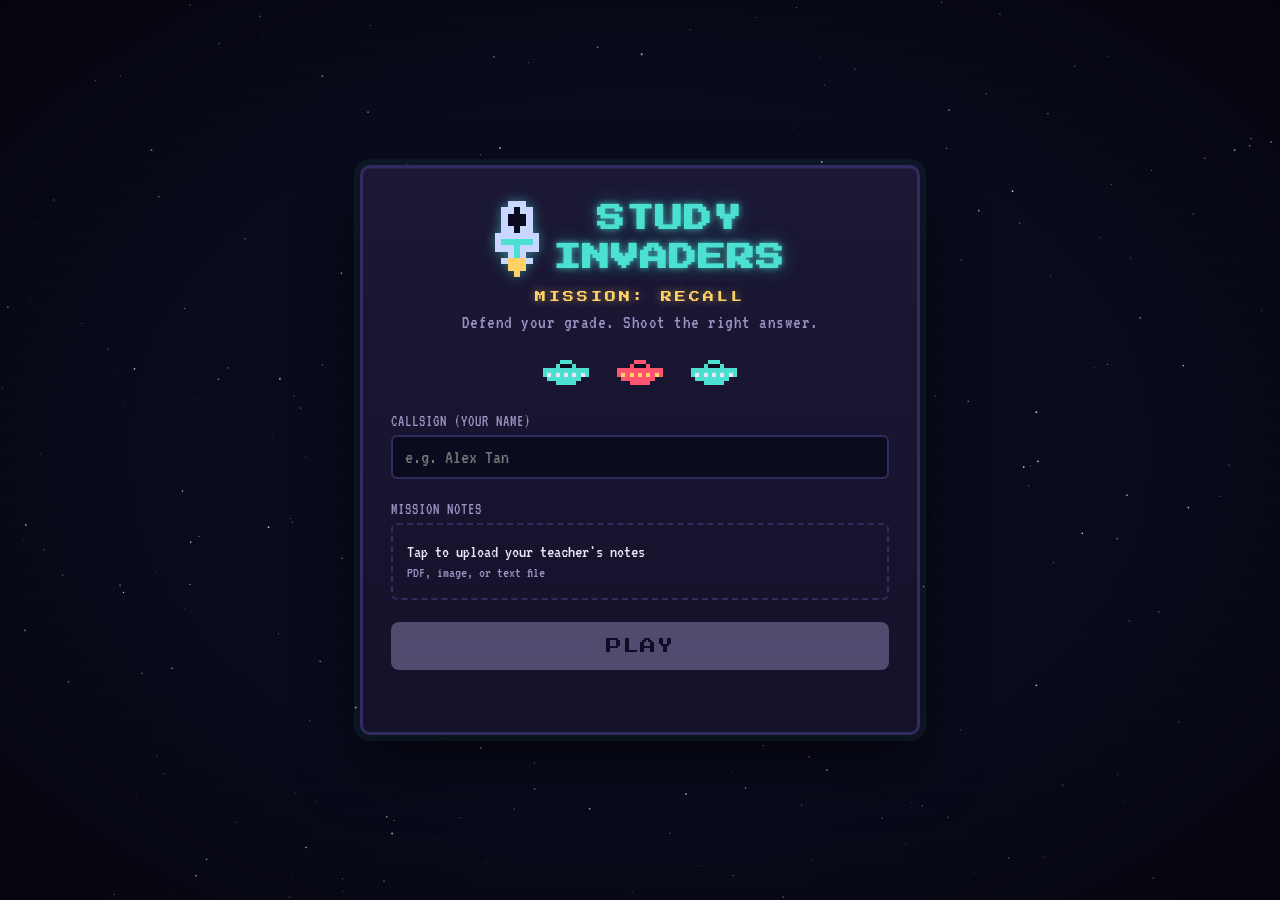
<file: index_1.html>
<!DOCTYPE html>
<html lang="en">
<head>
<meta charset="UTF-8">
<meta name="viewport" content="width=device-width, initial-scale=1.0">
<title>Study Invaders: Mission Recall</title>
<link rel="preconnect" href="https://fonts.googleapis.com">
<link href="https://fonts.googleapis.com/css2?family=Press+Start+2P&family=VT323&display=swap" rel="stylesheet">
<style>
  :root{
    --void:#0a0b1e;
    --panel:#1b1836;
    --panel-edge:#332a5e;
    --ink:#e9e6f7;
    --ink-dim:#9c93c2;
    --cyan:#4ce0d2;
    --red:#ff5470;
    --amber:#ffd166;
  }

  *{box-sizing:border-box;}

  html,body{
    margin:0;
    height:100%;
    background:var(--void);
    color:var(--ink);
    font-family:'VT323', monospace;
    overflow:hidden;
  }

  #starfield{
    position:fixed;
    inset:0;
    z-index:0;
  }

  /* CRT scanline + vignette overlay */
  #crt{
    position:fixed;
    inset:0;
    z-index:5;
    pointer-events:none;
    background:
      repeating-linear-gradient(
        to bottom,
        rgba(0,0,0,0.15) 0px,
        rgba(0,0,0,0.15) 1px,
        transparent 2px,
        transparent 3px
      ),
      radial-gradient(ellipse at center, rgba(0,0,0,0) 55%, rgba(0,0,0,0.55) 100%);
    mix-blend-mode:multiply;
  }

  .stage{
    position:relative;
    z-index:10;
    height:100%;
    display:flex;
    align-items:center;
    justify-content:center;
    padding:24px;
  }

  .cabinet{
    width:100%;
    max-width:560px;
    background:linear-gradient(180deg, var(--panel), #14112a);
    border:3px solid var(--panel-edge);
    border-radius:10px;
    box-shadow:
      0 0 0 6px rgba(76,224,210,0.06),
      0 30px 60px rgba(0,0,0,0.55),
      inset 0 1px 0 rgba(255,255,255,0.05);
    padding:32px 28px 28px;
    text-align:center;
  }

  .titleRow{
    display:flex;
    align-items:center;
    justify-content:center;
    gap:14px;
    margin-bottom:6px;
  }

  #rocketIcon{
    width:44px;
    height:auto;
    animation:bob 2.4s ease-in-out infinite;
    filter:drop-shadow(0 0 6px rgba(76,224,210,0.5));
  }

  @keyframes bob{
    0%,100%{ transform:translateY(0) rotate(-2deg); }
    50%{ transform:translateY(-6px) rotate(2deg); }
  }

  h1{
    font-family:'Press Start 2P', monospace;
    font-size:clamp(18px, 5vw, 28px);
    line-height:1.4;
    margin:0;
    color:var(--cyan);
    text-shadow:
      0 0 6px rgba(76,224,210,0.7),
      0 0 18px rgba(76,224,210,0.35);
    letter-spacing:1px;
  }

  .missionTag{
    font-family:'Press Start 2P', monospace;
    font-size:11px;
    color:var(--amber);
    letter-spacing:3px;
    margin:14px 0 0;
    text-shadow:0 0 8px rgba(255,209,102,0.5);
  }

  .tagline{
    font-size:19px;
    color:var(--ink-dim);
    margin:10px 0 28px;
    letter-spacing:0.5px;
  }

  .ufoRow{
    display:flex;
    justify-content:center;
    gap:28px;
    margin:6px 0 28px;
  }

  .ufoRow img{
    width:46px;
    animation:drift 3.6s ease-in-out infinite;
  }
  .ufoRow img:nth-child(2){ animation-delay:0.6s; }
  .ufoRow img:nth-child(3){ animation-delay:1.2s; }

  @keyframes drift{
    0%,100%{ transform:translateY(0); }
    50%{ transform:translateY(-8px); }
  }

  fieldset{
    border:none;
    margin:0 0 22px;
    padding:0;
    text-align:left;
  }

  label{
    display:block;
    font-size:16px;
    letter-spacing:1px;
    color:var(--ink-dim);
    text-transform:uppercase;
    margin-bottom:6px;
  }

  input[type="text"]{
    width:100%;
    background:var(--void);
    border:2px solid var(--panel-edge);
    border-radius:6px;
    color:var(--ink);
    font-family:'VT323', monospace;
    font-size:20px;
    padding:10px 12px;
    outline:none;
    transition:border-color 0.15s, box-shadow 0.15s;
  }

  input[type="text"]:focus,
  .uploadZone:focus-within{
    border-color:var(--cyan);
    box-shadow:0 0 0 3px rgba(76,224,210,0.25);
  }

  .uploadZone{
    border:2px dashed var(--panel-edge);
    border-radius:6px;
    padding:18px 14px;
    cursor:pointer;
    transition:border-color 0.15s, background 0.15s;
    position:relative;
  }

  .uploadZone:hover{
    border-color:var(--cyan);
    background:rgba(76,224,210,0.05);
  }

  .uploadZone input[type="file"]{
    position:absolute;
    inset:0;
    opacity:0;
    cursor:pointer;
  }

  .uploadZone .zoneLabel{
    font-size:18px;
    color:var(--ink);
  }

  .uploadZone .zoneHint{
    font-size:15px;
    color:var(--ink-dim);
    margin-top:4px;
  }

  .uploadZone.hasFile{
    border-color:var(--cyan);
    border-style:solid;
  }

  .uploadZone.hasFile .zoneLabel{
    color:var(--cyan);
  }

  #playBtn{
    width:100%;
    font-family:'Press Start 2P', monospace;
    font-size:16px;
    letter-spacing:1px;
    padding:16px;
    border-radius:8px;
    border:none;
    cursor:pointer;
    background:var(--ink-dim);
    color:var(--void);
    opacity:0.45;
    pointer-events:none;
    transition:opacity 0.2s, transform 0.1s, background 0.2s, box-shadow 0.2s;
  }

  #playBtn.ready{
    background:var(--cyan);
    opacity:1;
    pointer-events:auto;
    box-shadow:0 0 20px rgba(76,224,210,0.45);
  }

  #playBtn.ready:hover{
    transform:translateY(-2px);
    box-shadow:0 0 28px rgba(76,224,210,0.65);
  }

  #playBtn.ready:active{
    transform:translateY(0);
  }

  #status{
    margin-top:14px;
    font-size:16px;
    min-height:20px;
    color:var(--amber);
  }

  @media (prefers-reduced-motion: reduce){
    #rocketIcon, .ufoRow img{ animation:none; }
  }
</style>
</head>
<body>

<canvas id="starfield"></canvas>
<div id="crt"></div>

<div class="stage">
  <div class="cabinet">

    <div class="titleRow">
      <img id="rocketIcon" alt="">
      <h1>STUDY<br>INVADERS</h1>
    </div>
    <p class="missionTag">MISSION: RECALL</p>
    <p class="tagline">Defend your grade. Shoot the right answer.</p>

    <div class="ufoRow">
      <img class="ufoGood" alt="">
      <img class="ufoBad" alt="">
      <img class="ufoGood" alt="">
    </div>

    <fieldset>
      <label for="username">Callsign (your name)</label>
      <input type="text" id="username" placeholder="e.g. Alex Tan" autocomplete="off">
    </fieldset>

    <fieldset>
      <label>Mission notes</label>
      <div class="uploadZone" id="uploadZone">
        <input type="file" id="noteUpload" accept=".pdf,.txt,.png,.jpg,.jpeg">
        <div class="zoneLabel" id="zoneLabel">Tap to upload your teacher's notes</div>
        <div class="zoneHint">PDF, image, or text file</div>
      </div>
    </fieldset>

    <button id="playBtn">PLAY</button>
    <div id="status"></div>

  </div>
</div>

<script>
/* ---------- Starfield background ---------- */
const canvas = document.getElementById('starfield');
const ctx = canvas.getContext('2d');
let stars = [];
const reducedMotion = window.matchMedia('(prefers-reduced-motion: reduce)').matches;

function resize(){
  canvas.width = window.innerWidth;
  canvas.height = window.innerHeight;
  const count = Math.floor((canvas.width * canvas.height) / 4000);
  stars = Array.from({length: count}, () => ({
    x: Math.random() * canvas.width,
    y: Math.random() * canvas.height,
    r: Math.random() * 1.4 + 0.3,
    speed: Math.random() * 0.15 + 0.02,
    twinklePhase: Math.random() * Math.PI * 2
  }));
}
window.addEventListener('resize', resize);
resize();

let t = 0;
function drawStars(){
  ctx.fillStyle = '#0a0b1e';
  ctx.fillRect(0, 0, canvas.width, canvas.height);
  for(const s of stars){
    const twinkle = reducedMotion ? 1 : (Math.sin(t * 0.02 + s.twinklePhase) * 0.35 + 0.65);
    ctx.globalAlpha = twinkle;
    ctx.fillStyle = '#e9e6f7';
    ctx.fillRect(s.x, s.y, s.r, s.r);
    if(!reducedMotion){
      s.y += s.speed;
      if(s.y > canvas.height){ s.y = 0; s.x = Math.random() * canvas.width; }
    }
  }
  ctx.globalAlpha = 1;
  t++;
  requestAnimationFrame(drawStars);
}
drawStars();

/* ---------- Pixel-art sprite generator ---------- */
// grid strings: each char maps to a palette color, '.' = transparent
function pixelSprite(grid, palette, pixelSize = 6){
  const rows = grid.length;
  const cols = grid[0].length;
  let rects = '';
  for(let y = 0; y < rows; y++){
    for(let x = 0; x < cols; x++){
      const ch = grid[y][x];
      if(ch === '.') continue;
      const color = palette[ch];
      rects += `<rect x="${x*pixelSize}" y="${y*pixelSize}" width="${pixelSize}" height="${pixelSize}" fill="${color}"/>`;
    }
  }
  const svg = `<svg xmlns="http://www.w3.org/2000/svg" shape-rendering="crispEdges" viewBox="0 0 ${cols*pixelSize} ${rows*pixelSize}">${rects}</svg>`;
  return 'data:image/svg+xml;base64,' + btoa(svg);
}

const rocketGrid = [
  '..111..',
  '.11211.',
  '.12221.',
  '.12221.',
  '.11211.',
  '1111111',
  '1333331',
  '1113111',
  '..131..',
  '.14441.',
  '..444..',
  '...4...'
];
const rocketPalette = { '1':'#c9d6ff', '2':'#0a0b1e', '3':'#4ce0d2', '4':'#ffd166' };

const ufoGrid = [
  '....111....',
  '...15551...',
  '11111111111',
  '16161616161',
  '.11111111..',
  '...11111...'
];
const ufoGoodPalette = { '1':'#4ce0d2', '5':'#0a0b1e', '6':'#e9e6f7' };
const ufoBadPalette  = { '1':'#ff5470', '5':'#0a0b1e', '6':'#ffd166' };

document.getElementById('rocketIcon').src = pixelSprite(rocketGrid, rocketPalette, 5);
document.querySelectorAll('.ufoGood').forEach(el => el.src = pixelSprite(ufoGrid, ufoGoodPalette, 4));
document.querySelectorAll('.ufoBad').forEach(el => el.src = pixelSprite(ufoGrid, ufoBadPalette, 4));

/* ---------- Form logic ---------- */
const usernameInput = document.getElementById('username');
const uploadInput = document.getElementById('noteUpload');
const uploadZone = document.getElementById('uploadZone');
const zoneLabel = document.getElementById('zoneLabel');
const playBtn = document.getElementById('playBtn');
const status = document.getElementById('status');

let uploadedFile = null;

function checkReady(){
  const ready = usernameInput.value.trim().length > 0 && uploadedFile !== null;
  playBtn.classList.toggle('ready', ready);
}

usernameInput.addEventListener('input', checkReady);

uploadInput.addEventListener('change', () => {
  if(uploadInput.files.length > 0){
    uploadedFile = uploadInput.files[0];
    zoneLabel.textContent = uploadedFile.name;
    uploadZone.classList.add('hasFile');
  } else {
    uploadedFile = null;
    zoneLabel.textContent = "Tap to upload your teacher's notes";
    uploadZone.classList.remove('hasFile');
  }
  checkReady();
});

playBtn.addEventListener('click', () => {
  if(!playBtn.classList.contains('ready')) return;
  status.textContent = `Launch sequence started for ${usernameInput.value.trim()}... (game screen coming next)`;
  // TODO: hand off to Learn screen (AI summary/highlight generation) once built,
  // then to the Play minigame screen. For now this is just the prototype hook point.
});
</script>

</body>
</html>
</file>
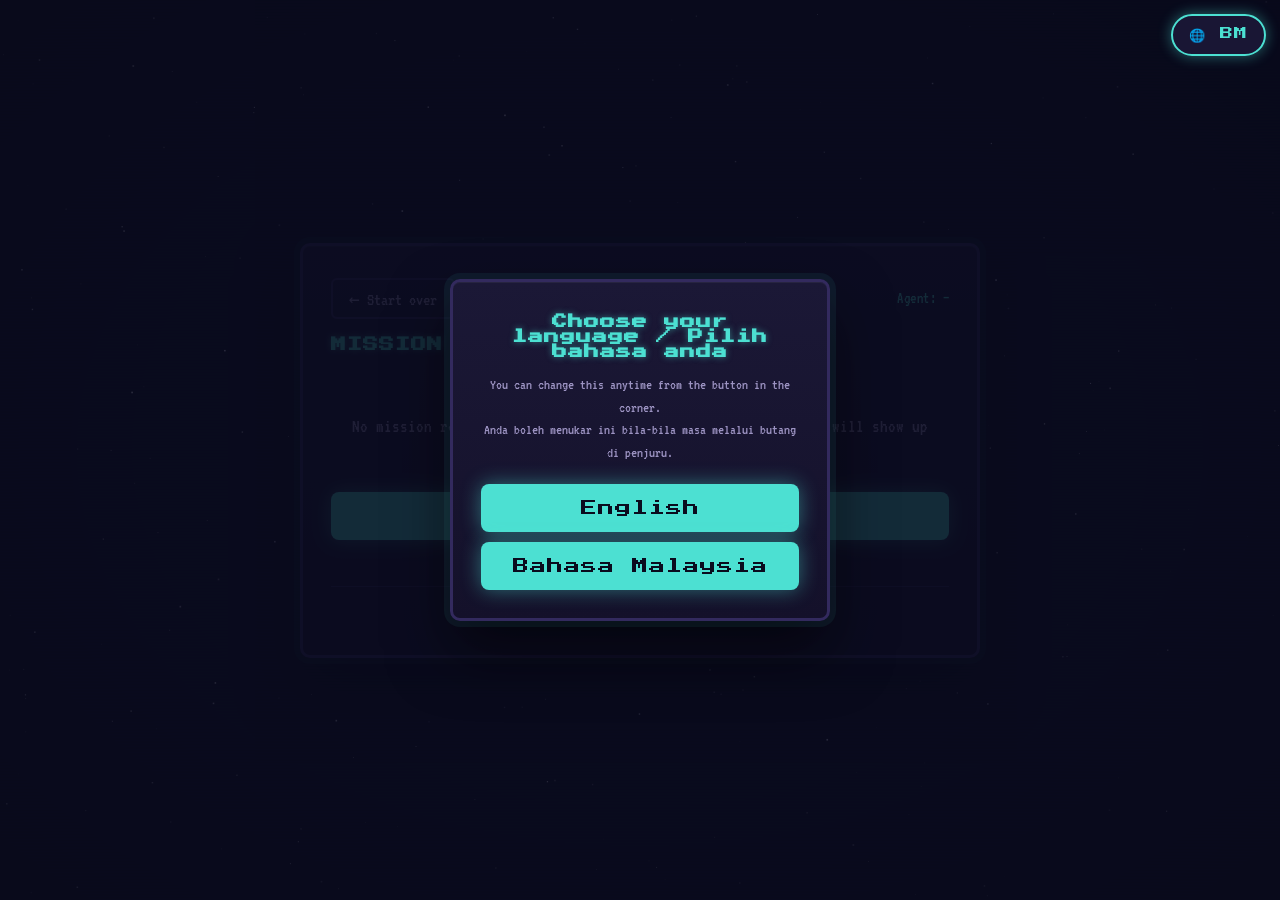
<file: results.html>
<!DOCTYPE html>
<html lang="en">
<head>
<meta charset="UTF-8">
<meta name="viewport" content="width=device-width, initial-scale=1.0">
<title>Mission Results — Study Invaders</title>
<link rel="preconnect" href="https://fonts.googleapis.com">
<link href="https://fonts.googleapis.com/css2?family=Press+Start+2P&family=VT323&display=swap" rel="stylesheet">
<link rel="stylesheet" href="assets/style.css">
<link rel="icon" type="image/svg+xml" href="assets/favicon.svg">
<link rel="alternate icon" href="assets/favicon.ico">
<style>
  #emptyView, #resultsBody{ display:none; }
  #emptyView{ text-align:center; padding:20px 0; }
  #emptyView p{ font-size:19px; color:var(--ink-dim); margin-bottom:22px; line-height:1.5; }

  .scoreSummary{
    display:flex;
    align-items:center;
    justify-content:space-between;
    flex-wrap:wrap;
    gap:14px;
  }
  .scoreBig{
    font-family:'Press Start 2P', monospace;
    font-size:30px;
    color:var(--amber);
    text-shadow:0 0 10px rgba(255,209,102,0.5);
  }
  .scoreSub{ font-size:18px; color:var(--ink-dim); margin-top:6px; }
  .statusBadge{
    font-family:'Press Start 2P', monospace;
    font-size:11px;
    letter-spacing:1.5px;
    padding:8px 14px;
    border-radius:20px;
    border:2px solid var(--cyan);
    color:var(--cyan);
  }
  .statusBadge.failed{ border-color:var(--red); color:var(--red); }

  .subtopicRow{
    padding:12px 0;
    border-bottom:1px solid var(--panel-edge);
  }
  .subtopicRow:last-child{ border-bottom:none; }
  .subtopicHeader{
    display:flex;
    align-items:center;
    justify-content:space-between;
    font-size:18px;
    margin-bottom:8px;
    gap:10px;
  }
  .subtopicName{ color:var(--ink); }
  .subtopicRatio{ font-size:15px; color:var(--ink-dim); white-space:nowrap; }
  .subtopicBadge{
    font-family:'Press Start 2P', monospace;
    font-size:9px;
    letter-spacing:1px;
    padding:4px 9px;
    border-radius:10px;
    border:2px solid var(--ink-dim);
    color:var(--ink-dim);
    white-space:nowrap;
  }
  .subtopicBadge.strong{ border-color:var(--cyan); color:var(--cyan); }
  .subtopicBadge.weak{ border-color:var(--red); color:var(--red); }
  .subtopicBadge.practice{ border-color:var(--amber); color:var(--amber); }

  .subtopicBar{
    height:8px;
    border-radius:4px;
    background:var(--panel-edge);
    overflow:hidden;
  }
  .subtopicBarFill{ height:100%; border-radius:4px; }
  .subtopicBarFill.strong{ background:var(--cyan); }
  .subtopicBarFill.weak{ background:var(--red); }
  .subtopicBarFill.practice{ background:var(--amber); }

  .reportActions{
    display:flex;
    gap:10px;
    flex-wrap:wrap;
  }
  .reportActions button{ flex:1; min-width:150px; }
  .copyFeedback{
    font-size:15px;
    color:var(--cyan);
    text-align:center;
    min-height:20px;
    margin-top:8px;
  }

  .bottomRow{
    display:flex;
    gap:12px;
    margin-top:6px;
  }
  .bottomRow button{ flex:1; }
</style>
</head>
<body>

<canvas id="starfield"></canvas>
<div id="crt"></div>

<div class="stage">
  <div class="cabinet wide">

    <div class="topBar">
      <button class="btnGhost" onclick="window.location.href='index.html'" data-i18n="startOverBtn">&larr; Start over</button>
      <span class="agentTag"><span data-i18n="agentLabel">Agent:</span> <span id="agentName">—</span></span>
    </div>

    <h2 data-i18n="missionResults">MISSION RESULTS</h2>
    <p class="fileTag" id="fileTag" style="font-size:16px;color:var(--ink-dim);margin:0 0 22px;"></p>

    <!-- Shown if a student lands here without having played -->
    <div id="emptyView">
      <p data-i18n="noResultsMsg">No mission results yet — play a round first and your results will show up here.</p>
      <button class="btnPrimary ready" onclick="window.location.href='index.html'" data-i18n="backToTitleBtn">BACK TO TITLE</button>
    </div>

    <div id="resultsBody">
      <div class="card">
        <div class="scoreSummary">
          <div>
            <div class="scoreBig" id="scoreBig">0</div>
            <div class="scoreSub" id="scoreSub">0/0</div>
          </div>
          <div class="statusBadge" id="statusBadge">COMPLETE</div>
        </div>
      </div>

      <div class="card">
        <p class="cardTitle" data-i18n="subtopicBreakdownTitle">SUBTOPIC BREAKDOWN</p>
        <div id="subtopicList"></div>
      </div>

      <div class="card">
        <p class="cardTitle" data-i18n="shareTitle">SHARE WITH YOUR TEACHER</p>
        <div class="reportActions">
          <button class="btnGhost" id="copyBtn" data-i18n="copyBtnText">📋 Copy Report</button>
          <button class="btnGhost" id="downloadBtn" data-i18n="downloadBtnText">⬇ Download .txt</button>
        </div>
        <div class="copyFeedback" id="copyFeedback"></div>
      </div>

      <div class="bottomRow">
        <button class="btnGhost" onclick="window.location.href='index.html'" data-i18n="playAgainBtn">Play Again</button>
      </div>
    </div>

    <p class="creditFooter" data-i18n="creditFooter">Made by Computer System Operation &middot; Sarawak Skills Sri Aman</p>

  </div>
</div>

<script src="assets/pixelart.js"></script>
<script src="assets/starfield.js"></script>
<script src="assets/i18n.js"></script>
<script>
const username = sessionStorage.getItem('si_username');
const noteRaw = sessionStorage.getItem('si_note');
const quizResultsRaw = sessionStorage.getItem('si_quizResults');

document.getElementById('agentName').textContent = username || '—';

const note = noteRaw ? JSON.parse(noteRaw) : null;
if(note) document.getElementById('fileTag').textContent = t('sourceLabel') + note.name;

const emptyView = document.getElementById('emptyView');
const resultsBody = document.getElementById('resultsBody');

if(!quizResultsRaw){
  emptyView.style.display = 'block';
} else {
  resultsBody.style.display = 'block';
  const quizResults = JSON.parse(quizResultsRaw);

  // ---------- Score summary ----------
  document.getElementById('scoreBig').textContent = quizResults.score;
  document.getElementById('scoreSub').textContent =
    t('correctOfTemplate', { correct: quizResults.correctCount, total: quizResults.total });
  const statusBadge = document.getElementById('statusBadge');
  statusBadge.textContent = quizResults.completed ? t('statusComplete') : t('statusFailed');
  if(!quizResults.completed) statusBadge.classList.add('failed');

  // ---------- Subtopic aggregation ----------
  function aggregateSubtopics(log){
    const map = {};
    log.forEach(entry => {
      if(!map[entry.subtopic]) map[entry.subtopic] = { correct: 0, total: 0 };
      map[entry.subtopic].total++;
      if(entry.correct) map[entry.subtopic].correct++;
    });
    return Object.entries(map).map(([subtopic, stats]) => {
      const ratio = stats.correct / stats.total;
      let level = 'practice';
      if(ratio === 1) level = 'strong';
      else if(ratio === 0) level = 'weak';
      return { subtopic, ...stats, ratio, level };
    }).sort((a, b) => a.ratio - b.ratio); // weakest areas shown first
  }

  const subtopicStats = aggregateSubtopics(quizResults.log || []);

  const subtopicList = document.getElementById('subtopicList');
  function levelLabel(level){
    if(level === 'strong') return t('strongLabel');
    if(level === 'weak') return t('weakLabel');
    return t('practiceLabel');
  }

  subtopicStats.forEach(s => {
    const row = document.createElement('div');
    row.className = 'subtopicRow';

    const header = document.createElement('div');
    header.className = 'subtopicHeader';
    header.innerHTML = `
      <span class="subtopicName">${s.subtopic}</span>
      <span class="subtopicBadge ${s.level}">${levelLabel(s.level)}</span>
    `;

    const ratioLine = document.createElement('div');
    ratioLine.className = 'subtopicRatio';
    ratioLine.textContent = t('correctOfTemplate', { correct: s.correct, total: s.total });
    ratioLine.style.marginBottom = '6px';

    const bar = document.createElement('div');
    bar.className = 'subtopicBar';
    const fill = document.createElement('div');
    fill.className = `subtopicBarFill ${s.level}`;
    fill.style.width = `${Math.round(s.ratio * 100)}%`;
    bar.appendChild(fill);

    row.appendChild(header);
    row.appendChild(ratioLine);
    row.appendChild(bar);
    subtopicList.appendChild(row);
  });

  if(subtopicStats.length === 0){
    subtopicList.innerHTML = `<p style="color:var(--ink-dim);font-size:16px;">${t('reportNoSubtopic')}</p>`;
  }

  // ---------- Plain-text report ----------
  function buildReportText(){
    const lines = [];
    lines.push(t('reportHeader'));
    lines.push(t('reportAgent') + (username || 'Unknown'));
    if(note) lines.push(t('reportSource') + note.name);
    lines.push(t('reportDate') + new Date().toLocaleString());
    lines.push(t('reportScore') + `${quizResults.score} \u2014 ${quizResults.correctCount}/${quizResults.total}` + t('reportCorrectSuffix'));
    lines.push(t('reportStatus') + (quizResults.completed ? t('statusComplete') : t('statusFailed')));
    lines.push('');
    lines.push(t('reportBreakdownHeader'));
    if(subtopicStats.length === 0){
      lines.push(t('reportNoSubtopic'));
    } else {
      subtopicStats.forEach(s => {
        lines.push(`${levelLabel(s.level)} \u2014 ${s.subtopic} (${s.correct}/${s.total}${t('reportCorrectSuffix')})`);
      });
    }
    return lines.join('\n');
  }

  document.getElementById('copyBtn').addEventListener('click', async () => {
    const feedback = document.getElementById('copyFeedback');
    try{
      await navigator.clipboard.writeText(buildReportText());
      feedback.textContent = t('copiedFeedback');
    } catch(err){
      feedback.textContent = t('copyFailedFeedback');
    }
  });

  document.getElementById('downloadBtn').addEventListener('click', () => {
    const blob = new Blob([buildReportText()], { type: 'text/plain' });
    const url = URL.createObjectURL(blob);
    const a = document.createElement('a');
    const safeName = (username || 'student').replace(/[^a-z0-9]/gi, '_');
    a.href = url;
    a.download = `study-invaders-report-${safeName}.txt`;
    document.body.appendChild(a);
    a.click();
    a.remove();
    URL.revokeObjectURL(url);
  });
}

initI18n();
</script>

</body>
</html>
</file>
<file: assets/style.css>
/* ============================================
   STUDY INVADERS: MISSION RECALL
   Shared stylesheet — used by every screen
   ============================================ */

:root{
  --void:#0a0b1e;
  --panel:#1b1836;
  --panel-edge:#332a5e;
  --ink:#e9e6f7;
  --ink-dim:#9c93c2;
  --cyan:#4ce0d2;
  --red:#ff5470;
  --amber:#ffd166;
}

*{ box-sizing:border-box; }

html,body{
  margin:0;
  min-height:100%;
  background:var(--void);
  color:var(--ink);
  font-family:'VT323', monospace;
}

body{
  min-height:100vh;
}

/* ---------- Background layers (starfield + CRT) ---------- */
#starfield{
  position:fixed;
  inset:0;
  z-index:0;
}

#crt{
  position:fixed;
  inset:0;
  z-index:5;
  pointer-events:none;
  background:
    repeating-linear-gradient(
      to bottom,
      rgba(0,0,0,0.15) 0px,
      rgba(0,0,0,0.15) 1px,
      transparent 2px,
      transparent 3px
    ),
    radial-gradient(ellipse at center, rgba(0,0,0,0) 55%, rgba(0,0,0,0.55) 100%);
  mix-blend-mode:multiply;
}

.stage{
  position:relative;
  z-index:10;
  min-height:100vh;
  display:flex;
  align-items:center;
  justify-content:center;
  padding:24px;
}

.cabinet{
  width:100%;
  max-width:560px;
  background:linear-gradient(180deg, var(--panel), #14112a);
  border:3px solid var(--panel-edge);
  border-radius:10px;
  box-shadow:
    0 0 0 6px rgba(76,224,210,0.06),
    0 30px 60px rgba(0,0,0,0.55),
    inset 0 1px 0 rgba(255,255,255,0.05);
  padding:32px 28px 28px;
  text-align:center;
}

.cabinet.wide{
  max-width:680px;
  text-align:left;
}

/* ---------- Typography ---------- */
h1{
  font-family:'Press Start 2P', monospace;
  font-size:clamp(18px, 5vw, 28px);
  line-height:1.4;
  margin:0;
  color:var(--cyan);
  text-shadow:
    0 0 6px rgba(76,224,210,0.7),
    0 0 18px rgba(76,224,210,0.35);
  letter-spacing:1px;
}

.missionTag{
  font-family:'Press Start 2P', monospace;
  font-size:11px;
  color:var(--amber);
  letter-spacing:3px;
  margin:14px 0 0;
  text-shadow:0 0 8px rgba(255,209,102,0.5);
}

.tagline{
  font-size:19px;
  color:var(--ink-dim);
  margin:10px 0 28px;
  letter-spacing:0.5px;
}

/* ---------- Titled sprite row ---------- */
.titleRow{
  display:flex;
  align-items:center;
  justify-content:center;
  gap:14px;
  margin-bottom:6px;
}

/* ---------- Form elements ---------- */
fieldset{
  border:none;
  margin:0 0 22px;
  padding:0;
  text-align:left;
}

label{
  display:block;
  font-size:16px;
  letter-spacing:1px;
  color:var(--ink-dim);
  text-transform:uppercase;
  margin-bottom:6px;
}

input[type="text"],
input[type="password"]{
  width:100%;
  background:var(--void);
  border:2px solid var(--panel-edge);
  border-radius:6px;
  color:var(--ink);
  font-family:'VT323', monospace;
  font-size:20px;
  padding:10px 12px;
  outline:none;
  transition:border-color 0.15s, box-shadow 0.15s;
}

input[type="text"]:focus,
input[type="password"]:focus,
.uploadZone:focus-within{
  border-color:var(--cyan);
  box-shadow:0 0 0 3px rgba(76,224,210,0.25);
}

.uploadZone{
  border:2px dashed var(--panel-edge);
  border-radius:6px;
  padding:18px 14px;
  cursor:pointer;
  transition:border-color 0.15s, background 0.15s;
  position:relative;
}

.uploadZone:hover{
  border-color:var(--cyan);
  background:rgba(76,224,210,0.05);
}

.uploadZone input[type="file"]{
  position:absolute;
  inset:0;
  opacity:0;
  cursor:pointer;
}

.uploadZone .zoneLabel{ font-size:18px; color:var(--ink); }
.uploadZone .zoneHint{ font-size:15px; color:var(--ink-dim); margin-top:4px; }
.uploadZone.hasFile{ border-color:var(--cyan); border-style:solid; }
.uploadZone.hasFile .zoneLabel{ color:var(--cyan); }

/* ---------- Buttons ---------- */
.btnPrimary{
  width:100%;
  font-family:'Press Start 2P', monospace;
  font-size:16px;
  letter-spacing:1px;
  padding:16px;
  border-radius:8px;
  border:none;
  cursor:pointer;
  background:var(--ink-dim);
  color:var(--void);
  opacity:0.45;
  transition:opacity 0.2s, transform 0.1s, background 0.2s, box-shadow 0.2s;
}

.btnPrimary.ready{
  background:var(--cyan);
  opacity:1;
  box-shadow:0 0 20px rgba(76,224,210,0.45);
}

.btnPrimary.ready:hover{ transform:translateY(-2px); box-shadow:0 0 28px rgba(76,224,210,0.65); }
.btnPrimary.ready:active{ transform:translateY(0); }

.btnGhost{
  font-family:'VT323', monospace;
  font-size:18px;
  color:var(--ink-dim);
  background:transparent;
  border:2px solid var(--panel-edge);
  border-radius:6px;
  padding:8px 16px;
  cursor:pointer;
  transition:border-color 0.15s, color 0.15s;
}

.btnGhost:hover{ border-color:var(--cyan); color:var(--cyan); }

#status{
  margin-top:14px;
  font-size:16px;
  min-height:20px;
  color:var(--amber);
}

/* ---------- Radar loader (reusable across pages) ---------- */
.radarLoader{
  width:150px;
  height:150px;
  margin:0 auto 22px;
  border-radius:50%;
  position:relative;
  background:
    radial-gradient(circle, rgba(76,224,210,0.06) 0%, transparent 70%),
    repeating-radial-gradient(circle, transparent 0, transparent 24px, rgba(76,224,210,0.12) 25px);
  border:2px solid var(--panel-edge);
  overflow:hidden;
}
.radarLoader .radarSweep{
  position:absolute;
  inset:0;
  background:conic-gradient(from 0deg, rgba(76,224,210,0.55), transparent 35%);
  animation:radarSpin 2.2s linear infinite;
}
.radarBlip{
  position:absolute;
  width:6px;
  height:6px;
  background:var(--amber);
  border-radius:50%;
  box-shadow:0 0 6px rgba(255,209,102,0.9);
  animation:blipFade 1.6s ease-out forwards;
}
@keyframes radarSpin{ to{ transform:rotate(360deg); } }
@keyframes blipFade{
  0%{ opacity:0; transform:scale(0.4); }
  20%{ opacity:1; transform:scale(1); }
  100%{ opacity:0; transform:scale(1); }
}
.loadingStatusText{
  font-size:19px;
  color:var(--amber);
  min-height:26px;
  text-align:center;
}

/* ---------- Modal overlay (reusable across pages) ---------- */
.modalOverlay{
  position:fixed;
  inset:0;
  z-index:50;
  background:rgba(10,11,30,0.85);
  display:flex;
  align-items:center;
  justify-content:center;
  padding:24px;
}
.modalOverlay .cabinet{ max-width:420px; }
.modalOverlay p{ font-size:17px; color:var(--ink-dim); line-height:1.5; }
.modalOverlay a{ color:var(--cyan); }

/* ---------- Result cards (reusable across pages) ---------- */
.card{
  background:rgba(10,11,30,0.55);
  border:2px solid var(--panel-edge);
  border-radius:8px;
  padding:16px 18px;
  margin-bottom:18px;
  text-align:left;
}
.cardTitle{
  font-family:'Press Start 2P', monospace;
  font-size:12px;
  letter-spacing:1.5px;
  color:var(--amber);
  margin:0 0 12px;
}

/* ---------- Top bar (reusable across pages) ---------- */
.topBar{
  display:flex;
  align-items:center;
  justify-content:space-between;
  margin-bottom:18px;
}
.agentTag{
  font-size:16px;
  color:var(--ink-dim);
  letter-spacing:0.5px;
}
.agentTag span{ color:var(--cyan); }

h2{
  font-family:'Press Start 2P', monospace;
  font-size:15px;
  color:var(--cyan);
  letter-spacing:1px;
  margin:0 0 4px;
  text-shadow:0 0 6px rgba(76,224,210,0.5);
}

.creditFooter{
  margin-top:26px;
  padding-top:14px;
  border-top:1px solid var(--panel-edge);
  text-align:center;
  font-size:13px;
  letter-spacing:0.5px;
  color:var(--ink-dim);
  opacity:0.7;
}

/* ---------- Language toggle (fixed, every page) ---------- */
.langToggleBtn{
  position:fixed;
  top:14px;
  right:14px;
  z-index:60;
  font-family:'Press Start 2P', monospace;
  font-size:13px;
  letter-spacing:1px;
  padding:11px 16px;
  border-radius:24px;
  border:2px solid var(--cyan);
  background:rgba(27,24,54,0.95);
  color:var(--cyan);
  cursor:pointer;
  box-shadow:0 0 14px rgba(76,224,210,0.45);
  transition:border-color 0.15s, color 0.15s, transform 0.1s, box-shadow 0.2s;
  animation:langBtnAttention 1.6s ease-in-out 3;
}
.langToggleBtn:hover{
  transform:translateY(-2px);
  box-shadow:0 0 20px rgba(76,224,210,0.7);
}
.langToggleBtn:active{ transform:translateY(0); }
@keyframes langBtnAttention{
  0%,100%{ box-shadow:0 0 14px rgba(76,224,210,0.45); transform:scale(1); }
  50%{ box-shadow:0 0 26px rgba(76,224,210,0.9); transform:scale(1.08); }
}
@media (prefers-reduced-motion: reduce){
  .langToggleBtn{ animation:none; }
}
@media (max-width: 480px){
  .stage{ padding-top:68px; }
}

@media (prefers-reduced-motion: reduce){
  .noMotion, #rocketIcon, .ufoRow img{ animation:none !important; }
}
</file>
